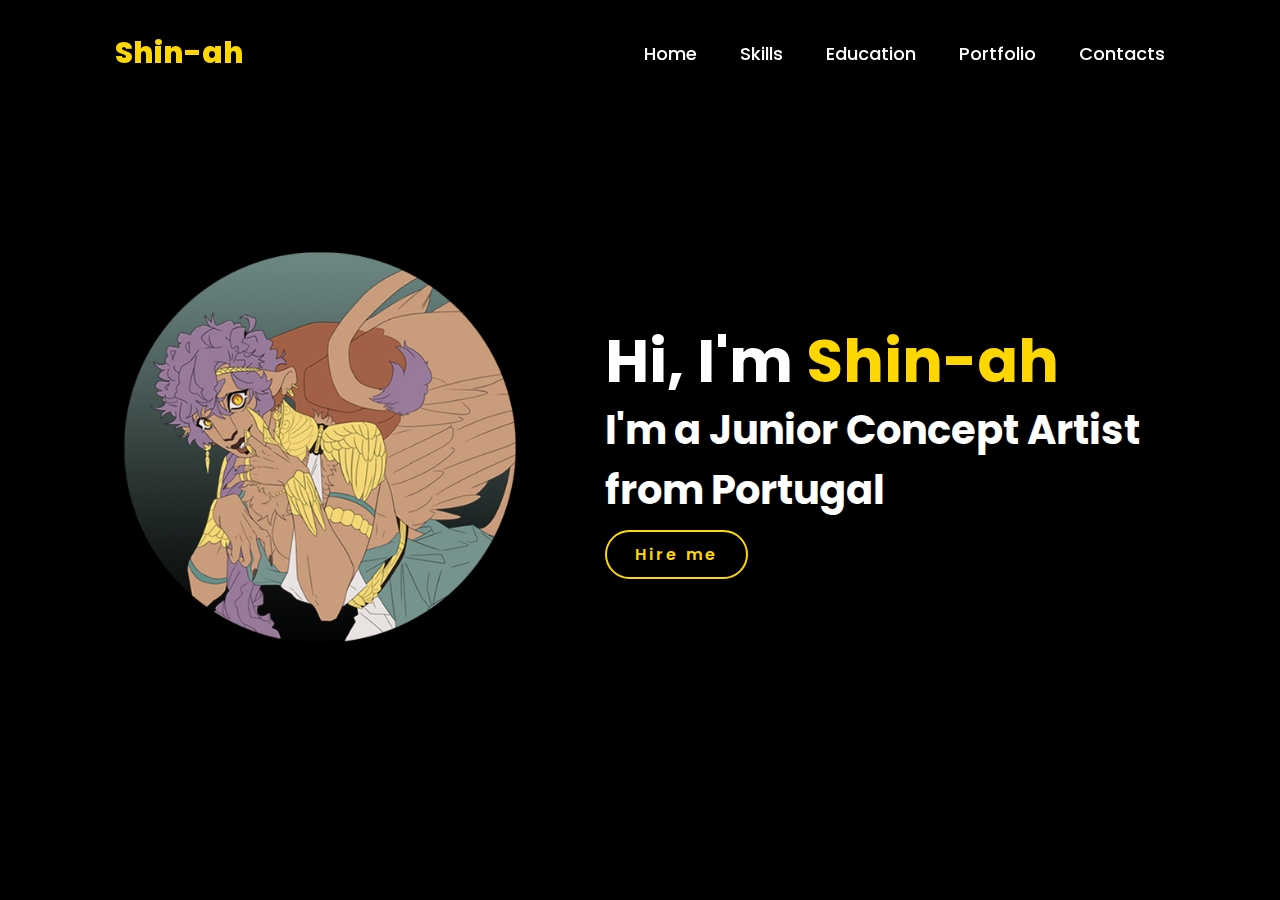
<file: Portfolio2/index.html>
<!DOCTYPE html>
<html lang="en">
<head>
    <meta charset="UTF-8">
    <meta name="viewport" content="width=device-width, initial-scale=1.0">
    <link rel="stylesheet" href="https://cdnjs.cloudflare.com/ajax/libs/font-awesome/4.7.0/css/font-awesome.min.css">
    <link rel="stylesheet" href="style.css">
    <title>Portfolio</title>
</head>
<body>
    <header>
        <a href="#" class="logo">Shin-ah</a>
        <nav>
            <a href="index.html">Home</a>
            <a href="skills.html">Skills</a>
            <a href="#">Education</a>
            <a href="portfolio.html">Portfolio</a>
            <a href="contacts.html">Contacts</a>
        </nav>
    </header>
    <section class="home">
        <div class="home-img">
            <img src="pictures/profile.jpg" alt="">
        </div>
        <div class="home-content">
            <h1>Hi, I'm <span>Shin-ah</span></h1>
            <h3>I'm a Junior Concept Artist from Portugal</h3>
            <a href="contacts.html" class="btn">Hire me</a>
        </div>
    </section>
</body>
</html>
</file>
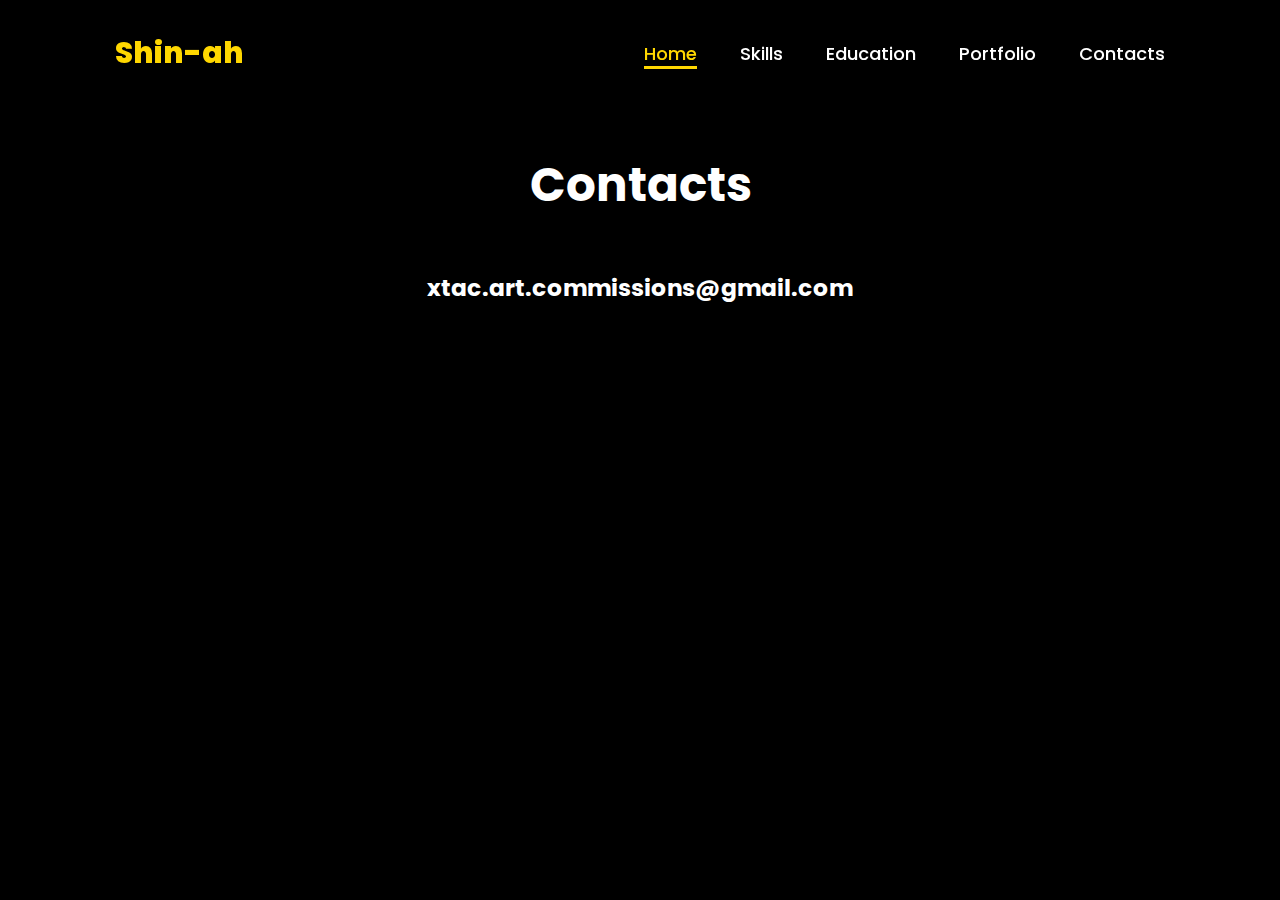
<file: Portfolio2/contacts.html>
<!DOCTYPE html>
<html lang="en">
<head>
    <meta charset="UTF-8">
    <meta name="viewport" content="width=device-width, initial-scale=1.0">
    <link rel="stylesheet" href="https://cdnjs.cloudflare.com/ajax/libs/font-awesome/6.5.2/css/all.min.css">
    <link rel="stylesheet" href="style.css">
    <title>Contacts</title>
</head>
<body>
    <header>
        <a href="#" class="logo">Shin-ah</a>
        <nav>
            <a href="index.html" class="active">Home</a>
            <a href="#">Skills</a>
            <a href="#">Education</a>
            <a href="portfolio.html">Portfolio</a>
            <a href="contacts.html">Contacts</a>
        </nav>
    </header>
    <section class="contacts">
        <div class="title">
            <h3>Contacts</h3>
        </div>
        <div class="contacts-content">
            <h3>xtac.art.commissions@gmail.com</h3>
        </div>
    </section>
</body>
</html>
</file>
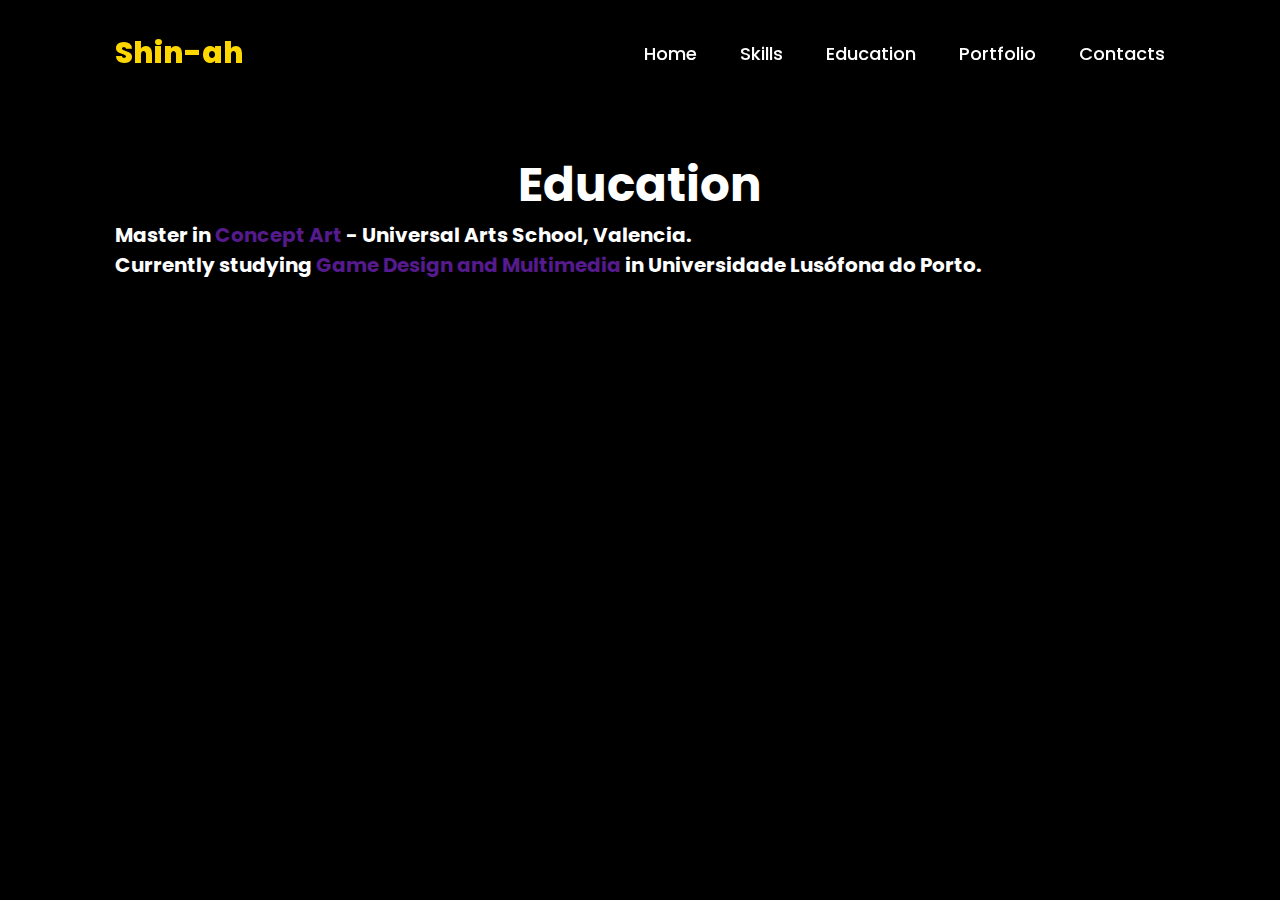
<file: Portfolio2/education.html>
<!DOCTYPE html>
<html lang="en">
<head>
    <meta charset="UTF-8">
    <meta name="viewport" content="width=device-width, initial-scale=1.0">
    <link rel="stylesheet" href="https://cdnjs.cloudflare.com/ajax/libs/font-awesome/4.7.0/css/font-awesome.min.css">
    <link rel="stylesheet" href="style.css">
    <title>Education</title>
</head>
<body>
    <header>
        <a href="#" class="logo">Shin-ah</a>
        <nav>
            <a href="index.html">Home</a>
            <a href="skills.html">Skills</a>
            <a href="education.html">Education</a>
            <a href="portfolio.html">Portfolio</a>
            <a href="contacts.html">Contacts</a>
        </nav>
    </header>

    <section class="education">
        <div class="title">
            <h3>Education</h3>
        </div>
        <div class="education-content">
            <h1>Master in <a href="" class="highlight">Concept Art</a> - Universal Arts School, Valencia.</h1>
            <h1>Currently studying <a href="" class="highlight">Game Design and Multimedia</a> in Universidade Lusófona do Porto.</h1>
        </div>
        
    </section>
</body>
</html>
</file>
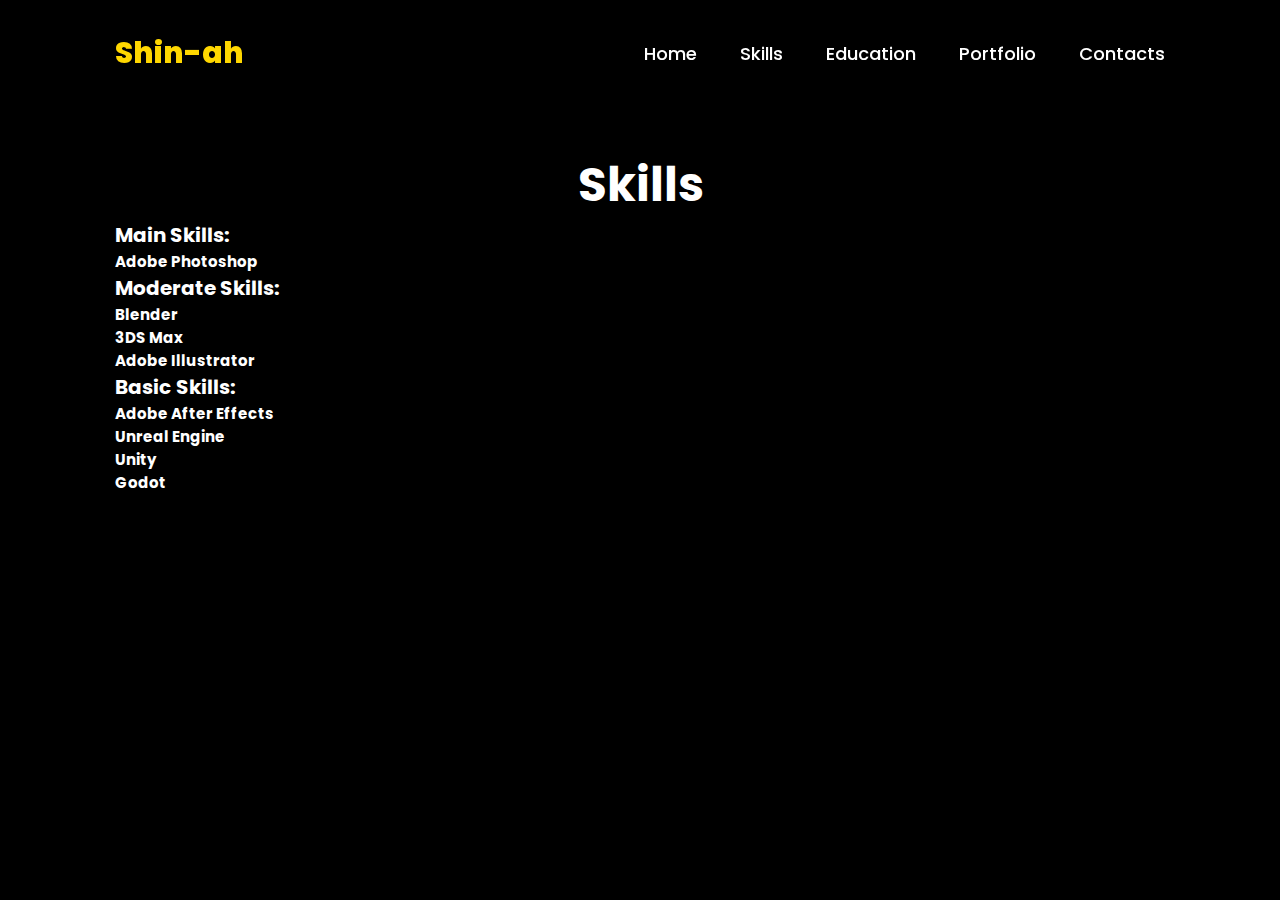
<file: Portfolio2/skills.html>
<!DOCTYPE html>
<html lang="en">
<head>
    <meta charset="UTF-8">
    <meta name="viewport" content="width=device-width, initial-scale=1.0">
    <link rel="stylesheet" href="https://cdnjs.cloudflare.com/ajax/libs/font-awesome/4.7.0/css/font-awesome.min.css">
    <link rel="stylesheet" href="style.css">
    <title>Document</title>
</head>
<body>
    <header>
        <a href="#" class="logo">Shin-ah</a>
        <nav>
            <a href="index.html">Home</a>
            <a href="skills.html">Skills</a>
            <a href="education.html">Education</a>
            <a href="portfolio.html">Portfolio</a>
            <a href="contacts.html">Contacts</a>
        </nav>
    </header>
    <section class="skills">
        <div class="title">
            <h3>Skills</h3>
        </div>
        <div class="skills-content">
            <div class="main-skills">
                <h1>Main Skills:</h1>
                <h2>Adobe Photoshop</h2>
            </div>
            <div class="moderate-skills">
                <h1>Moderate Skills:</h1>
                <h2>Blender</h2>
                <h2>3DS Max</h2>
                <h2>Adobe Illustrator</h2>
            </div>
            <div class="basic-skills">
                <h1>Basic Skills:</h1>
                <h2>Adobe After Effects</h2>
                <h2>Unreal Engine</h2>
                <h2>Unity</h2>
                <h2>Godot</h2>
            </div>
            

            
            
            
        </div>
    </section>

</body>
</html>
</file>
<file: Portfolio2/style.css>
@import url('https://fonts.googleapis.com/css2?family=Poppins%3Awght%40100%3B200%3B300%3B400%3B500%3B600&display=swap%27%29%3B');

/*Index*/
*{
    margin: 0;
    padding: 0;
    box-sizing: border-box;
    text-decoration: none;
    border: none;
    outline: none;
    font-family: 'Poppins', sans-serif;
}

html{
    font-size: 62.5%;
}

body{
    width: 100%;
    height: 100vh;
    overflow-x: hidden;
    background-color: black;
    color: white;
}

header{
    margin-top: 20px;
    position: fixed;
    top: 0;
    left: 0;
    width: 100%;
    padding: 1rem 9%;
    background-color: transparent;
    filter: drop-shadow(10px);
    display: flex;
    justify-content: space-between;
    align-items: center;
    z-index: 100;
}

.logo{
    font-size: 3rem;
    color: gold;
    font-weight: 800;
    cursor: pointer;
    transition: 0.5s ease;
}

.logo:hover{
    transform: scale(1.1);
}

nav a{
    font-size: 1.8rem;
    color: white;
    margin-left: 4rem;
    font-weight: 500;
    transition: 0.3s ease;
    border-bottom: 3px solid transparent;
}

nav a:hover, nav a.active{
    color: gold;
    border-bottom: 3px solid gold;
}

@media(max-width:995px){
    nav{
        position: absolute;
        display: none;
        top: 0;
        right: 0;
        width: 40%;
        border-left: 3px solid gold;
        border-bottom: 3px solid gold;
        border-bottom-left-radius: 2rem;
        padding: 1rem solid;
        background-color: black;
        border-top: 0.1rem solid rgba(0, 0, 0, 1);
    }

    nav.active{
        display: block;
    }

    nav a{
        display: block;
        font-size: 2rem;
        margin: 3rem 0;
    }

    nav a:hover, nav a.active{
        padding: 1rem;
        border-radius: 0.5rem;
        border-bottom: 0.5rem solid gold;
    }
}

section{
    min-height: 100vh;
    padding: 5rem 9% 5rem;
}

.home{
    display: flex;
    justify-content: center;
    align-items: center;
    gap: 8rem;
    background-color: black;
}

.home .home-content h1{
    font-size: 6rem;
    font-weight: 700;
    line-height: 1.3;
}

span{
    color: gold;
}

.home-content h3{
    font-size: 4rem;
    margin-bottom: 1rem;
    font-weight: 700;
}

.home-content p{
    font-size: 1.6rem;
}

.home-img img{
    position: relative;
    width: 32vw;
    border-radius: 50%;
    box-shadow: 0 0 25px solid gold;
    cursor: pointer;
    transition: 0.2s linear;
}

.home-img img:hover{
    font-size: 1.8rem;
    font-weight: 500;
}

.social-icons a{
    display: inline-flex;
    justify-content: center;
    align-items: center;
    width: 4rem;
    height: 4rem;
    background-color: transparent;
    border: 0.2rem solid gold;
    font-size: 2rem;
    color: gold;
    border-radius: 50%;
    margin: 3rem 1.5rem 3rem 0;
    transition: 0.3 ease;
}

.social-icons a:hover{
    color: black;
    transform: scale(1.3) translateY(5px);
    background-color: gold;
    box-shadow: 0 0 25px gold;
}

.btn{
    display: inline-block;
    padding: 1rem 2.8rem;
    background-color: black;
    border-radius: 4rem;
    font-size: 1.6rem;
    color: gold;
    letter-spacing: 0.3rem;
    font-weight: 600;
    border: 2px solid gold;
    transition: 0.3s ease;
    cursor: pointer;
}

.btn:hover{
    transform: scale3d(1.03);
    background-color: gold;
    color: black;
    box-shadow: 0 0 25px gold;
}

@media(max-width:1000px){
    .home{
        gap: 4rem;
    }
}

@media(max-width:995px){
    .home{
        flex-direction: column;
        margin: 5rem 4rem;
    }

    .home .home-content h3{
        font-size: 2.5rem;
    }

    .home-content h1{
        font-size: 5rem;
    }

    .home-img img{
        width: 70vw;
        margin-top: 4rem;
    }
}


/*Contacts*/
.title{
    margin-top: 100px;
    display: flex;
    justify-content: center;
    font-size: 4rem;
}

.contacts-content{
    margin-top: 50px;
    display: flex;
    justify-content: center;
    font-size: 2rem;
}
</file>
